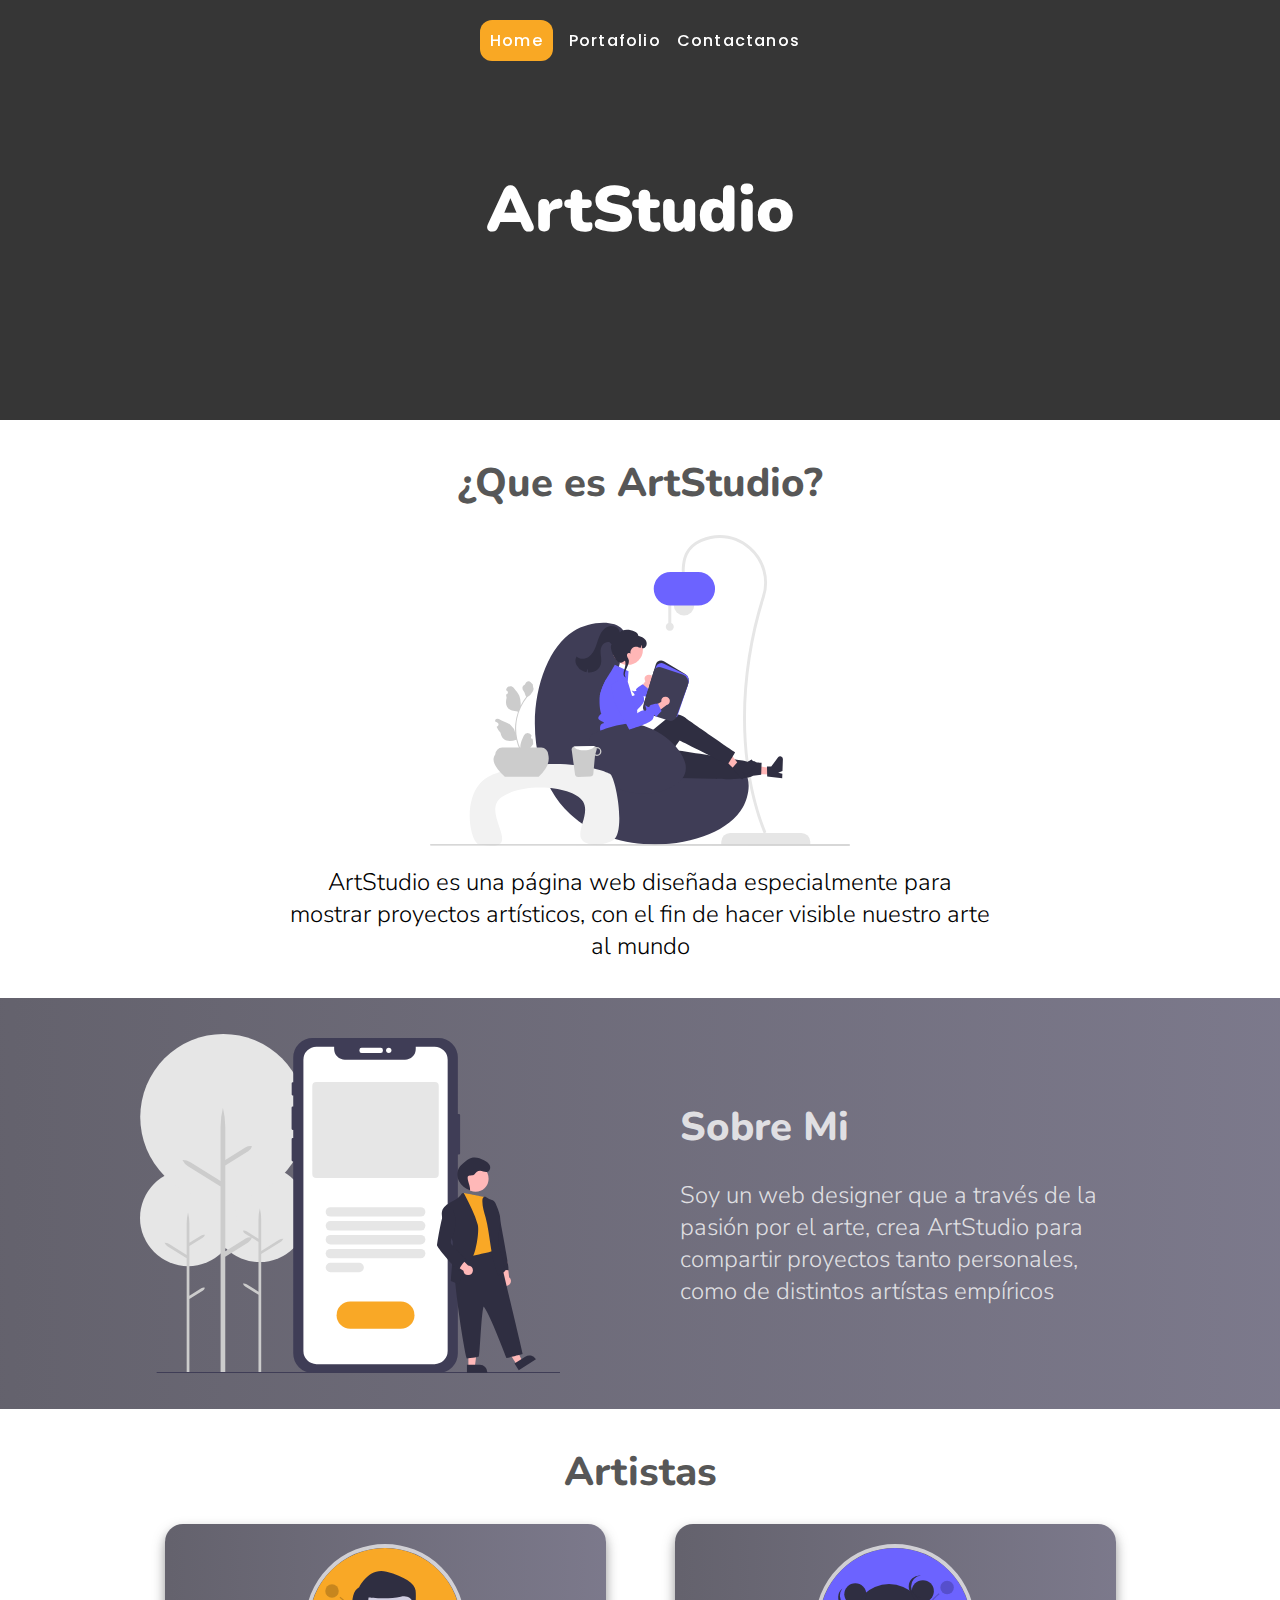
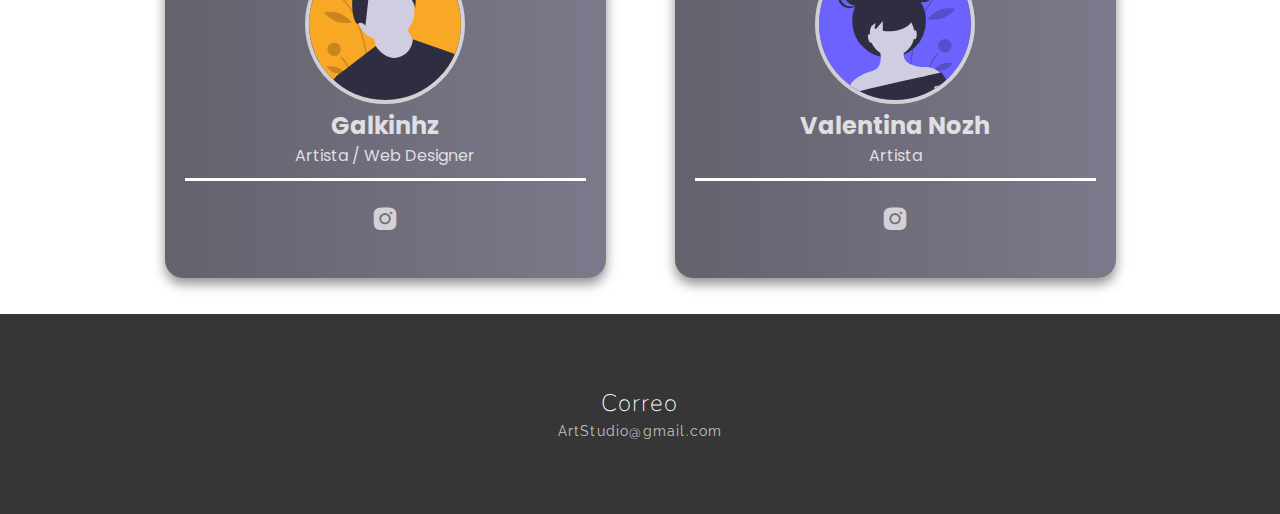
<file: index.html>
<!DOCTYPE html>
<html lang="es">
<head>
    <meta charset="UTF-8">
    <meta http-equiv="X-UA-Compatible" content="IE=edge">
    <meta name="viewport" content="width=device-width, initial-scale=1.0">
    <link href='https://unpkg.com/boxicons@2.1.1/css/boxicons.min.css' rel='stylesheet'>
    <link rel="stylesheet" href="style.css">
    <title>home</title>  
</head>

<body>
    <header>
        <i id="boton" class='bx bx-menu-alt-right'></i>
        <div id="background-nav"></div>
        <nav class="nav">
            <a href="index.html" class="active">Home</a>
            <a href="portafolio.html">Portafolio</a>
            <a href="#contactanos">Contactanos</a>
        </nav>
        <section class="info-header-container">
            <h1> ArtStudio </h1>
        </section>
    </header>

    <main>
        <section class="contenedor info">
            <h2 class="titulo center"> ¿Que es ArtStudio? </h2>
            <img src="imagenes/woman-7.svg" alt="woman">
            <p class="parrafos center"> ArtStudio es una página web diseñada especialmente para mostrar proyectos artísticos, con el fin de hacer visible nuestro arte al mundo</p>
        </section>
        <section class="background-about">
            <div class="contenedor about">
                <img src="imagenes/about-me-8.svg" alt="team">
                <div class="contenedor-textos-about">
                    <h2 class="titulo"> Sobre Mi </h2>
                    <p class="parrafos"> Soy un web designer que a través de la pasión por el arte, 
                        crea ArtStudio para compartir proyectos tanto personales, como
                        de distintos artístas  empíricos</p>
                </div>
            </div>
        </section>
        <section id="contactanos" class="contenedor">
            <h2 class="titulo center"> Artistas </h2>
            <div class="contenedor-cards">
                <div class="card">
                    <img src="imagenes/profile-man.svg" alt="">
                    <h2> Galkinhz </h2>
                    <span> Artista / Web Designer </span>
                    <div class="redes-card" >
                        <a class='bx bxl-instagram-alt' href="https://www.instagram.com/galkinhz/?hl=es-la" target="_blank"></a>
                    </div>
                </div>
                <div class="card">
                    <img src="imagenes/profile-woman-purple.svg" alt="">
                    <h2> Valentina Nozh </h2>
                    <span> Artista </span>
                    <div class="redes-card" >
                        <a class='bx bxl-instagram-alt' href="https://www.instagram.com/vale_monzon26/?hl=es-la" target="_blank"></a>
                    </div>
                </div>
            </div>
        </section>
    
        <footer>
            <div class="item-footer border">
                <h2> Correo </h2>
                <p>ArtStudio@gmail.com</p>
            </div>
        </footer>
    </main>
    <script src="js/index.js"></script>
</body>
</html>
</file>
<file: style.css>
@import url('https://fonts.googleapis.com/css2?family=Nunito+Sans:wght@300;600&family=Nunito:wght@700;800;900&family=Poppins:wght@500&family=Raleway&display=swap');

*{
    margin: 0;
    padding: 0;
    text-decoration: none;
    box-sizing: border-box;
}
:root{
    --color-enlaces: hsl(37, 95%, 56%);
    --color-primario: hsl(0, 0%, 21%);
    --color-secundario: hsl(243, 49%, 53%);
}
html{
  scroll-behavior: smooth;  
}

/* ESTILOS GENERALES */
.contenedor{
    width: 90%;
    max-width: 1000px;
    margin: auto;
    padding: 36px 0;
    overflow: hidden;
}
.titulo{
    font-family: 'Nunito', sans-serif;
    font-weight: 800;
    font-size: 40px;
    margin-bottom: 25px;
}
.titulo.center{
    text-align: center;
    color: rgba(0, 0, 0, 0.664);
}
.parrafos{
    font-family: 'Nunito Sans', sans-serif;
    font-weight: 300;
    font-size: 24px;
    letter-spacing: 1.2;
}
.parrafos.center{
    text-align: center;
}
#boton{
    opacity: 0;
    position: absolute;
}

/* ESTILOS HEADER */
header{
    width: 100%;
    height: 420px;
    position: relative;
    overflow: hidden;
    background: var(--color-primario);
}
.nav{
    position: fixed;
    display: flex;
    justify-content: center;
    align-items: center;
    width: 100%;
    padding: 20px;
    transition: all 0.5s ease;
}
.nav.scrolling{
    padding: 10px;
    background: hsla(0, 0%, 49%, 0.979);
    box-shadow: 0px 5px 5px hsla(0, 0%, 40%, 0.753);
}
.nav > a{
    font-family: 'Poppins', sans-serif;
    font-weight: 500;
    font-size: 16px;
    letter-spacing: 1.2px;
    margin: 0 8px;
    color: rgb(255, 255, 255);
    transition: 0.3s ease-out;
}
.nav > a:hover{
    background-color: hsla(37, 95%, 56%, 0.582);
    padding: 6px 12px;
    border-radius: 12px;
}
.nav > a.active{
    padding: 8px 10px;
    border-radius: 12px;
    background: var(--color-enlaces);
}
/* ESTILOS FOOTER */
footer{
    display: flex;
    justify-content: center;
    align-items: center;
    flex-flow: column;
    width: 100%;
    height: 200px;
    overflow: hidden;
    background-color: var(--color-primario);
}
.footer-portafolio{
    margin-top: 36px;
    height: 260px;
}
.item-footer{
    display: flex;
    align-items: center;
    flex-flow: column;
    width: 90%;
    max-width: 800px;
    padding: 20px;
    text-align: center;
}
.item-footer > h2{
    font-family: 'Nunito', sans-serif;
    font-size: 20px;
    font-weight: 100;
    color: hsla(0, 0%, 100%, 0.979);
    letter-spacing: 1.2px;
}
.item-footer a{
    font-family: 'Raleway', sans-serif;
    font-size: 12px;
    line-height: 1.5;
    color: rgba(255, 255, 255, 0.712);
    letter-spacing: 1.2px;
    transition: 0.2s ease-out;
}
.item-footer a:hover{
    color: var(--color-enlaces);
}
.border{
    font-family: 'Raleway', sans-serif;
    font-size: 14px;
    line-height: 1.5;
    color: rgba(255, 255, 255, 0.712);
    letter-spacing: 1.2px;
}

/* ESTILOS HOME */
.info-header-container{
    opacity: 1;
    display: flex;
    justify-content: center;
    align-items: center;
    width: 90%;
    height: 100%;
    max-width: 1200px;
    margin: auto;
    padding: 16px 0;
    overflow: hidden;
    transition: all 0.5s ease-in-out;
}
.info-header-container.text-scroll{
    opacity: 0;
    transform: translateY(-100px);
}
.info-header-container > h1{
    font-family: 'Nunito', sans-serif;
    font-size: 64px;
    font-weight: 900;
    color: white;
}
.wave{
    position: absolute;
    width: 100%;
    height: 85px;
    bottom: 0;
    left: 0;
    transition: all 0.5s ease;
}
.info{
    display: flex;
    justify-content: center; 
    align-items: center;
    flex-direction: column;
}
.info img{
    width: 42%;
    margin-bottom: 20px;
    opacity: 1;
}
.info p{
    width: 70%;
}
.background-about{
    background: -webkit-linear-gradient(to right, hsla(251, 22%, 14%, 0.692), hsla(249, 9%, 45%, 0.89));
    background: linear-gradient(to right, hsla(251, 22%, 14%, 0.692), hsla(249, 9%, 45%, 0.89)); 
}
.about{
    display: flex;
    justify-content: space-between;
    align-items: center;
}
.about img{
    width: 42%;
}
.contenedor-textos-about{
    width: 46%;
    color: hsla(0, 0%, 100%, 0.788);
}
.contenedor-cards{
    width: 100%;
    display: grid;
    grid-template-columns: 1fr 1fr;
    gap: 20px;
}
.card{
    width: 90%;
    margin: 0 auto;
    padding: 20px;
    text-align: center;
    border-radius: 18px;
    color: hsla(0, 0%, 100%, 0.788);
    background: -webkit-linear-gradient(to right, hsla(251, 22%, 14%, 0.692), hsla(249, 9%, 45%, 0.89));
    background: linear-gradient(to right, hsla(251, 22%, 14%, 0.692), hsla(249, 9%, 45%, 0.89));  
    box-shadow: 0px 6px 12px rgba(53, 53, 53, 0.541);
}
.card img{
    width: 160px;
    min-width: 160px;
    height: 160px;
    border-radius: 50%;
    border: 4px solid rgba(255, 255, 255, 0.678);
    object-fit: cover;
}
.card h2{
    font-family: 'Poppins', sans-serif;
    font-size: 24px;
}
.card span{
    font-family: 'Poppins', sans-serif;
    font-size: 16px;
}
.redes-card{
    display: flex;
    justify-content: center;
    align-items: center;
    height: 80px;
    margin-top: 10px;
    border-top: 3px solid white;
}
.redes-card a{
    margin: 0 12px;
    font-size: 30px;
    color: rgba(255, 255, 255, 0.712);
    transition: 0.2s ease-out;
}
.redes-card a:hover{
    color: hsl(9, 100%, 64%);
}
/* ESTILOS PORTAFOLIO */
.header-portafolio{
    width: 100%;
    height: 400px;
    position: relative;
    overflow: hidden;
    background-size: cover;
    background-attachment: fixed;
    background-position: center;
    background-image: linear-gradient(to right, hsla(205, 26%, 25%, 0.404),hsla(34, 6%, 46%, 0.308)), url(imagenes/art-background-2.jpg);
}
.info-portafolio{
    display: flex;
    justify-content: space-between;
    align-items: center;
}
.info-portafolio img{
    width: 46%;
}
.info-portafolio p{
    width: 48%;
}
/* ESTILOS GRID PORTAFOLIO */
.contenedor-grid-galeria{
    width: 90%;
    max-width: 800px;
    height: 1600px;
    margin: 18px auto;
    display: grid;
    grid-template-columns: repeat(3, 1fr);
    grid-template-rows: repeat(12, 1fr);
    gap: 5px;
    grid-template-areas: 
    "img-1 img-1 img-2"
    "img-1 img-1 img-2"
    "img-1 img-1 img-2"
    "img-1 img-1 img-2"
    "img-3 img-4 img-4"
    "img-3 img-4 img-4"
    "img-3 img-4 img-4"
    "img-3 img-4 img-4"
    "img-5 img-5 img-6"
    "img-5 img-5 img-6"
    "img-5 img-5 img-6"
    "img-5 img-5 img-6";
}
.img{
    width: 100%;
    height: 100%;
    object-fit: cover;
    border-radius: 10px;
}
.img:hover{
    cursor: pointer;
    transition: filter .5s;
}
.img-1{
    grid-area: img-1;
}
.img-2{
    grid-area: img-2;
}
.img-3{
    grid-area: img-3;
}
.img-4{
    grid-area: img-4;
}
.img-5{
    grid-area: img-5;
}
.img-6{
    grid-area: img-6;
}
.contenedor-img{
    display: flex;
    justify-content: center;
    align-items: center;
    position: fixed;
    height: 100%;
    width: 100%;
    top: 0;
    left: 0;
    transform: translatex(100%);
    background-color: rgba(0, 0, 0, 0.801);
    transition: transform .4s ease-in-out;
}
.move{
    transform: translatex(0);
}
.img-show{
    height: 90%;
    width: 94%;
    max-width: 600px;
    border-radius: 10px;
    display: block;
    object-fit: cover;
    transition: transform .2s .5s;
}
.bx.bxs-x-circle{
    position: absolute;
    color: #fff;
    top: 20px;
    left: 10px;
    font-size: 55px;
    cursor: pointer;
}

@media  screen and (max-width: 600px){
    /* RESPONSIVE NAV */
    .nav{
        position: fixed;
        background-color: hsla(0, 0%, 49%, 0.952);
        border-top-left-radius: 15px;
        border-bottom-left-radius: 15px;
        flex-direction: column;
        top: 0;
        right: 0;
        width: 260px;
        height: 100vh;
        padding: 20px;
        opacity: 0.6;
        z-index: 1;
        transform: translateX(262px);
        transition: all 0.3s ease-out;
    }
    .nav-show{
        opacity: 1;
        transform: translateX(0px);
    }
    .nav a{
        margin-top: 30px;
        margin-left: 0;
    }
    #boton{
        position: fixed;
        opacity: 1;
        top: 20px;
        right: 20px;
        font-size: 30px;
        color: white;
        cursor: pointer;
        z-index: 1;
        transition: all 0.2s ease-in;
    }
    .fixed-menu-boton{
        border-radius: 100%;
        padding: 10px;
        background: var(--color-enlaces);
        box-shadow: 0px 0px 5px hsla(0, 0%, 40%, 0.753);
    }
    #background-nav{
        position: fixed;
        width: 100%;
        height: 100vh;
        top: 0;
        left: 0;
        background: rgba(0, 0, 0, 0.404);
        display: none;
        transition: all 0.3s ease-out;
        z-index: 1;
    }
    /* ESTILOS GENERALES */
    .titulo{
        font-size: 32px;
        text-align: center;
    }
    .parrafos{
        text-align: center;
        font-size: 22px;
    }
    .info-header-container > h1{
        font-size: 55px;
    }

    /* ESTILOS CONTENIDO HOME */
    .info img{
        width: 85%;
    }
    .info p{
        width: 100%;
    }
    /* ESTILOS ABOUT */
    .about{
        flex-direction: column-reverse;
        justify-content: center;
        align-items: center;
    } 
    .about img{
        width: 85%;
        margin-top: 35px;
    }
    .contenedor-textos-about{
        width: 100%;
    }
    /* ESTILOS CARDS */
    .contenedor-cards{
        display: grid;
        grid-template-columns: none;
        grid-template-rows: 1fr 1fr;
    }
    /* ESTILOS PORTAFOLIO */
    .info-portafolio{
        flex-direction: column-reverse;
        justify-content: center;
        align-items: center;
    }
    .info-portafolio img{
        width: 90%;
        margin-top: 35px;
    }
    .info-portafolio p{
        width: 100%;
    }
    /* ESTILOS GALERIA */
    .contenedor-grid-galeria{
        height: 980px;
        display: grid;
        grid-template-columns: repeat(4, 1fr);
        grid-template-rows: repeat(6, 1fr);
        gap: 2px;
        grid-template-areas: 
        "img-1 img-1 img-2 img-2"
        "img-1 img-1 img-2 img-2"
        "img-3 img-3 img-4 img-4"
        "img-3 img-3 img-4 img-4"
        "img-5 img-5 img-6 img-6"
        "img-5 img-5 img-6 img-6"
    }
    .img{
        width: 100%;
        height: 100%;
        object-fit: cover;
        border-radius: 10px;
    }
    .img-1{
        grid-area: img-1;
    }
    .img-2{
        grid-area: img-2;
    }
    .img-3{
        grid-area: img-3;
    }
    .img-4{
        grid-area: img-4;
    }
    .img-5{
        grid-area: img-5;
    }
    .img-6{
        grid-area: img-6;
    }  
    .img-show{
        width: 92%;
        height: 80%;
    }
}
 /* ESTILOS FOOTER */
 @media screen and (min-width: 600px){
    .info-header-container > h2{
        font-size: 60px;
    }
    .item-footer > h2{
        font-size: 24px;
    }
    .item-footer a{
        font-size: 15px;
    }
}
</file>
